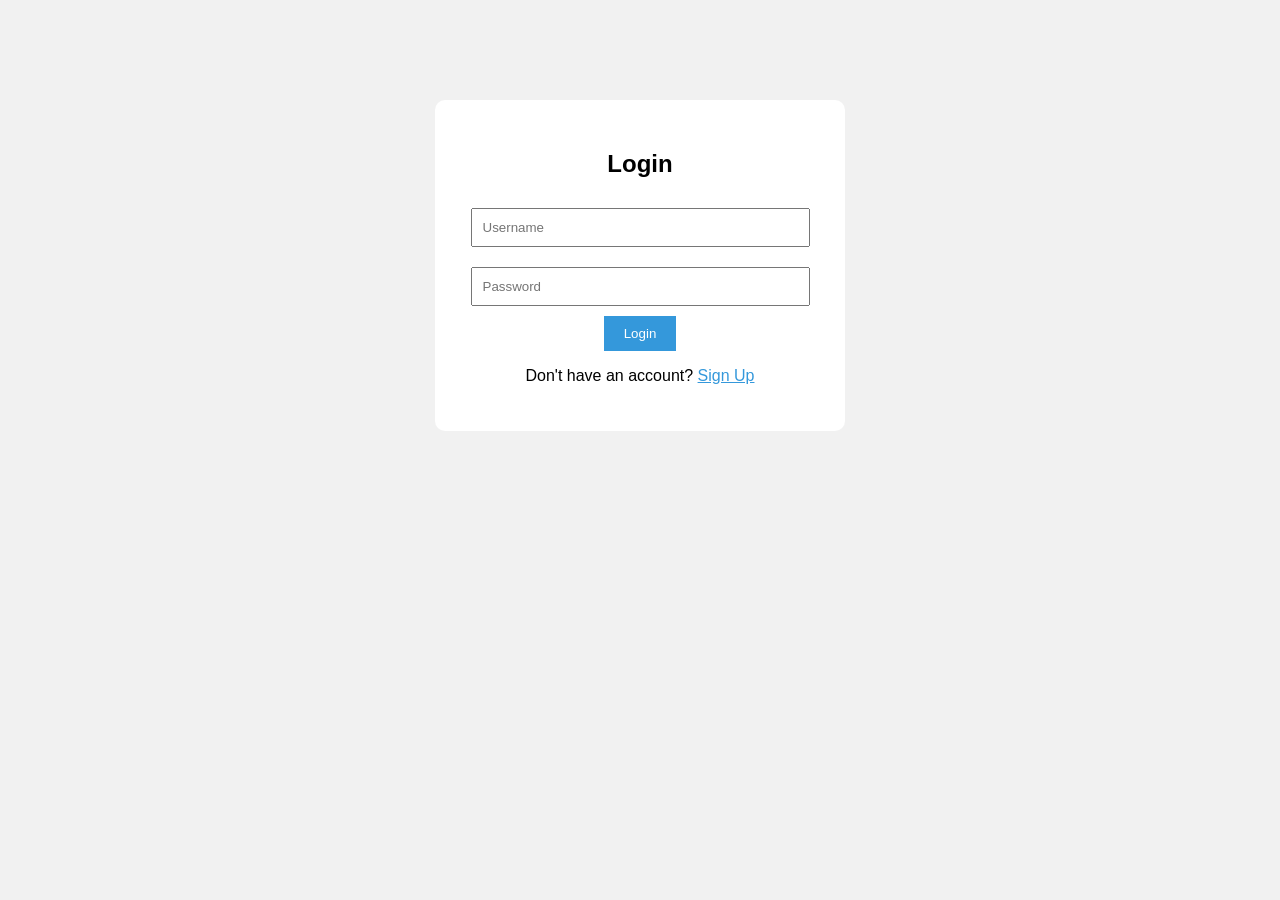
<file: templates/login.html>
<!DOCTYPE html>
<html>
<head>
    <title>Login - Fake News Detector</title>
    <style>
        body {font-family: Arial; background: #f1f1f1; text-align: center;}
        .container {margin: 100px auto; width: 350px; background: white; padding: 30px; border-radius: 10px;}
        input {width: 90%; padding: 10px; margin: 10px 0;}
        button {background: #3498db; color: white; border: none; padding: 10px 20px; cursor: pointer;}
        a {color: #3498db;}
    </style>
</head>
<body>
    <div class="container">
        <h2>Login</h2>
        <form method="POST">
            <input type="text" name="username" placeholder="Username" required><br>
            <input type="password" name="password" placeholder="Password" required><br>
            <button type="submit">Login</button>
        </form>
        <p>Don't have an account? <a href="{{ url_for('signup') }}">Sign Up</a></p>
    </div>
</body>
</html>
</file>
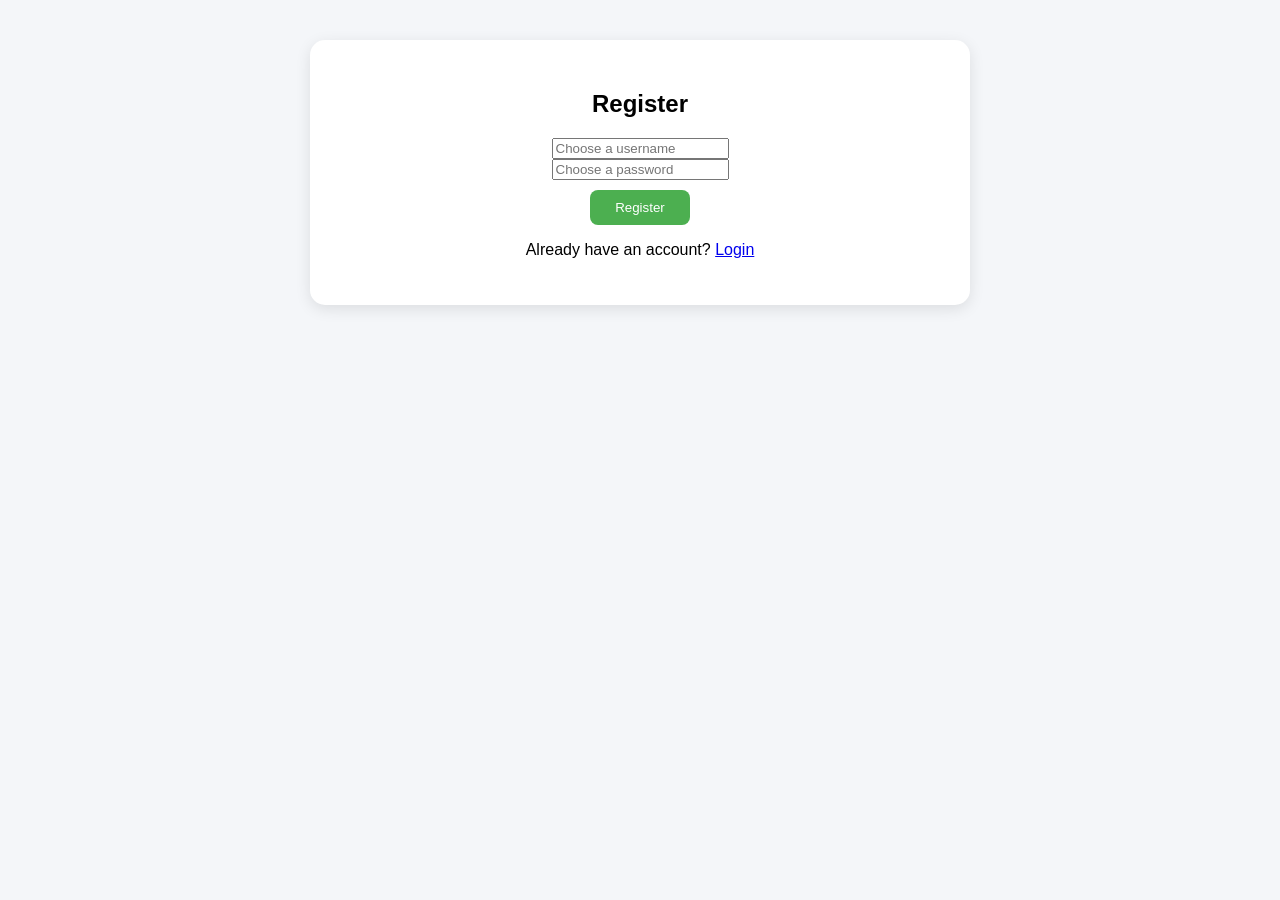
<file: templates/register.html>
<!DOCTYPE html>
<html lang="en">
<head>
    <meta charset="UTF-8">
    <title>Register | Fake News Detector</title>
    <link rel="stylesheet" href="/static/style.css">
</head>
<body>
    <div class="container">
        <h2>Register</h2>
        <form method="POST">
            <input type="text" name="username" placeholder="Choose a username" required><br>
            <input type="password" name="password" placeholder="Choose a password" required><br>
            <button type="submit">Register</button>
        </form>
        <p>Already have an account? <a href="{{ url_for('login') }}">Login</a></p>
    </div>
</body>
</html>
</file>
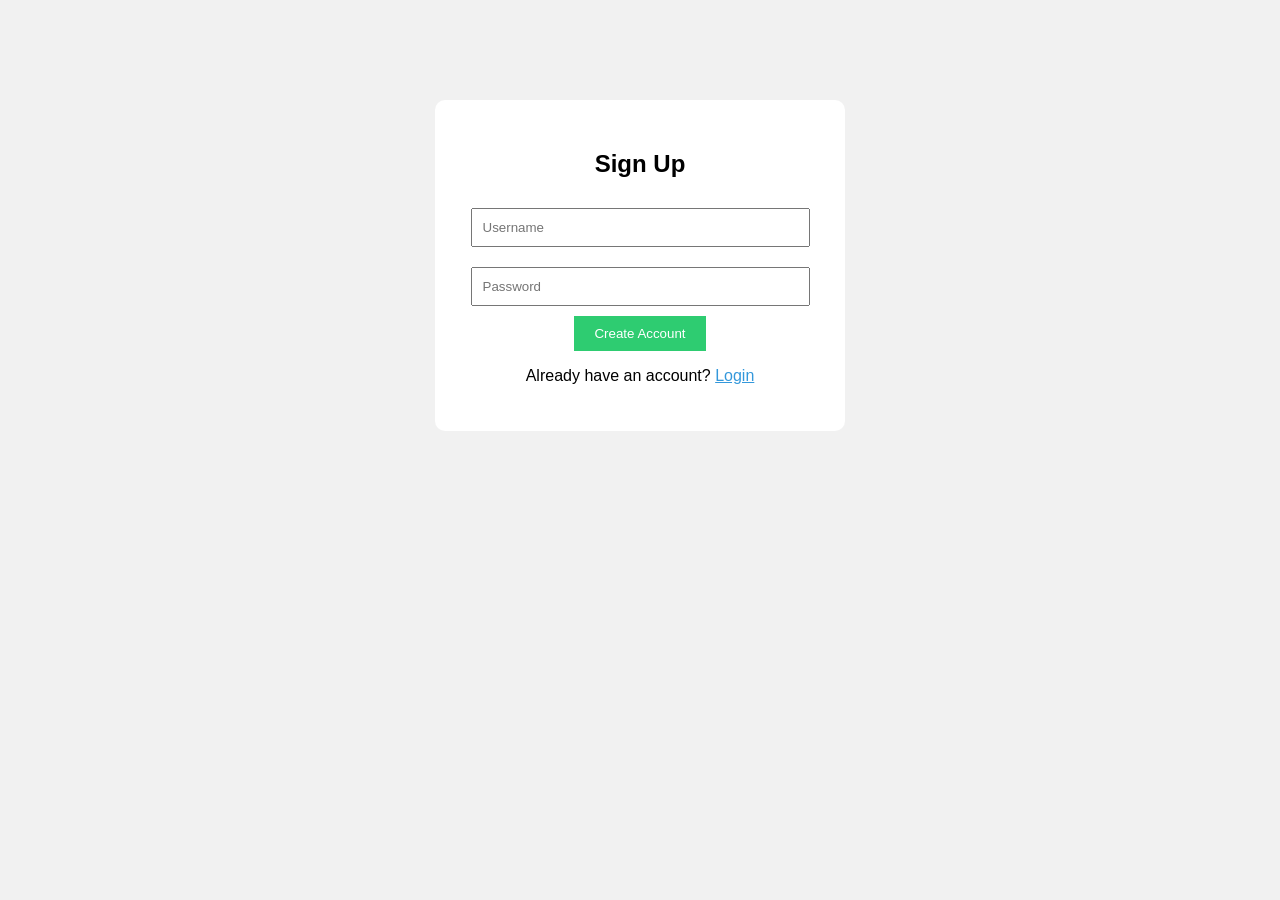
<file: templates/signup.html>
<!DOCTYPE html>
<html>
<head>
    <title>Signup - Fake News Detector</title>
    <style>
        body {font-family: Arial; background: #f1f1f1; text-align: center;}
        .container {margin: 100px auto; width: 350px; background: white; padding: 30px; border-radius: 10px;}
        input {width: 90%; padding: 10px; margin: 10px 0;}
        button {background: #2ecc71; color: white; border: none; padding: 10px 20px; cursor: pointer;}
        a {color: #3498db;}
    </style>
</head>
<body>
    <div class="container">
        <h2>Sign Up</h2>
        <form method="POST">
            <input type="text" name="username" placeholder="Username" required><br>
            <input type="password" name="password" placeholder="Password" required><br>
            <button type="submit">Create Account</button>
        </form>
        <p>Already have an account? <a href="{{ url_for('login') }}">Login</a></p>
    </div>
</body>
</html>
</file>
<file: static/style.css>
body {
    background: #f4f6f9;
    font-family: "Segoe UI", Tahoma, Geneva, Verdana, sans-serif;
    margin: 0;
    padding: 0;
    text-align: center;
}

/* Navbar */
.navbar {
    background: #4CAF50;
    color: white;
    display: flex;
    justify-content: space-between;
    align-items: center;
    padding: 15px 40px;
    box-shadow: 0 2px 5px rgba(0,0,0,0.2);
}

.nav-right {
    display: flex;
    align-items: center;
    gap: 20px;
}

.logout-btn {
    color: #fff;
    background: #f44336;
    padding: 8px 14px;
    border-radius: 6px;
    text-decoration: none;
}

.logout-btn:hover {
    background: #d32f2f;
}

/* Container */
.container {
    background: white;
    width: 600px;
    margin: 40px auto;
    padding: 30px;
    border-radius: 15px;
    box-shadow: 0 4px 15px rgba(0,0,0,0.1);
}

/* Form */
textarea {
    width: 90%;
    height: 120px;
    border-radius: 8px;
    border: 1px solid #ccc;
    padding: 10px;
    resize: none;
    font-size: 14px;
}

button {
    background-color: #4CAF50;
    color: white;
    border: none;
    padding: 10px 25px;
    border-radius: 8px;
    cursor: pointer;
    margin-top: 10px;
}

button:hover {
    background-color: #45a049;
}

/* Result Section */
.result-section {
    margin-top: 25px;
    text-align: center;
}

.fake {
    color: #e53935;
    font-weight: bold;
}

.real {
    color: #43a047;
    font-weight: bold;
}

/* Probability Cards */
.probability-cards {
    display: flex;
    justify-content: center;
    gap: 20px;
    margin-top: 15px;
}

.card {
    width: 40%;
    padding: 15px;
    border-radius: 10px;
    color: white;
    box-shadow: 0 2px 8px rgba(0,0,0,0.2);
}

.fake-card {
    background: #f44336;
}

.real-card {
    background: #4CAF50;
}

.card p {
    font-size: 22px;
    font-weight: bold;
}

/* Pie Chart */
.chart-container {
    margin-top: 20px;
}

.chart-container img {
    border-radius: 10px;
    width: 250px;
    height: 250px;
}
</file>
